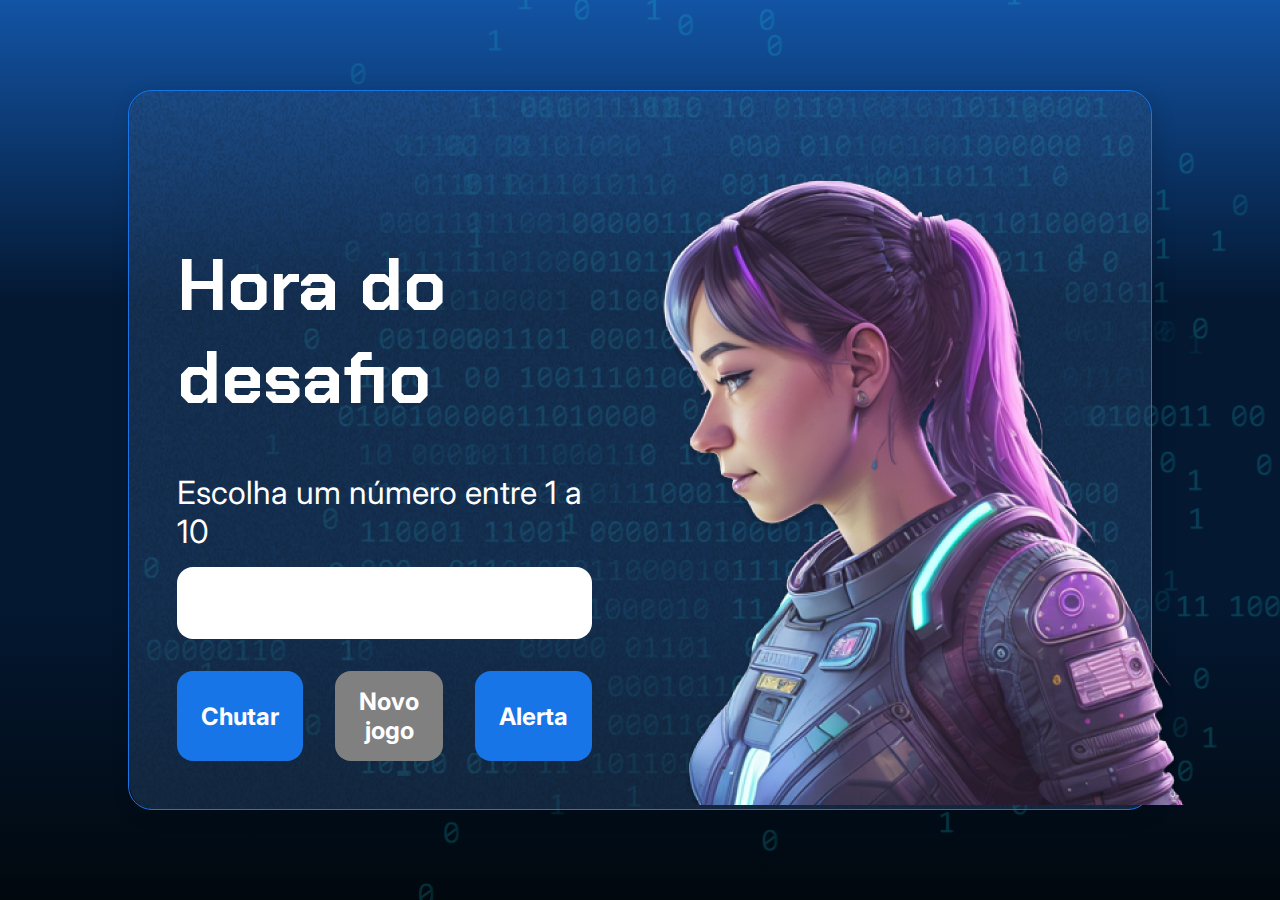
<file: desafioDeLogica2/index.html>
<!DOCTYPE html>
<html lang="pt-br">

<head>
    <meta charset="UTF-8">
    <meta name="viewport" content="width=device-width, initial-scale=1.0">
    <script src="https://code.responsivevoice.org/responsivevoice.js"></script>
    <link rel="preconnect" href="https://fonts.googleapis.com">
    <link rel="preconnect" href="https://fonts.gstatic.com" crossorigin>
    <link href="https://fonts.googleapis.com/css2?family=Chakra+Petch:wght@700&family=Inter:wght@400;700&display=swap"
        rel="stylesheet">
    <link rel="stylesheet" href="style.css">
    <title>JS Game</title>
</head>

<body>

    <div class="container">
        <div class="container__conteudo">
            <div class="container__informacoes">
                <div class="container__texto">
                    <h1></h1>
                    <p class="texto__paragrafo">Escolha um número entre 1 a 10</p>
                </div>
                <input type="number" min="1" max="10" class="container__input">
                <div class="chute container__botoes">
                    <button onclick="verificarChute()" class="container__botao">Chutar</button>
                    <button onclick="" id="reiniciar" class="container__botao" disabled>Novo jogo</button>
                    <button onclick="botaoDeAlerta()" class="container__botao" >Alerta</button>
                </div>
            </div>
            <img src="./img/ia.png" alt="Uma pessoa olhando para a esquerda" class="container__imagem-pessoa" />
        </div>
    </div>




    <script src="app.js" defer></script>
</body>

</html>
</file>
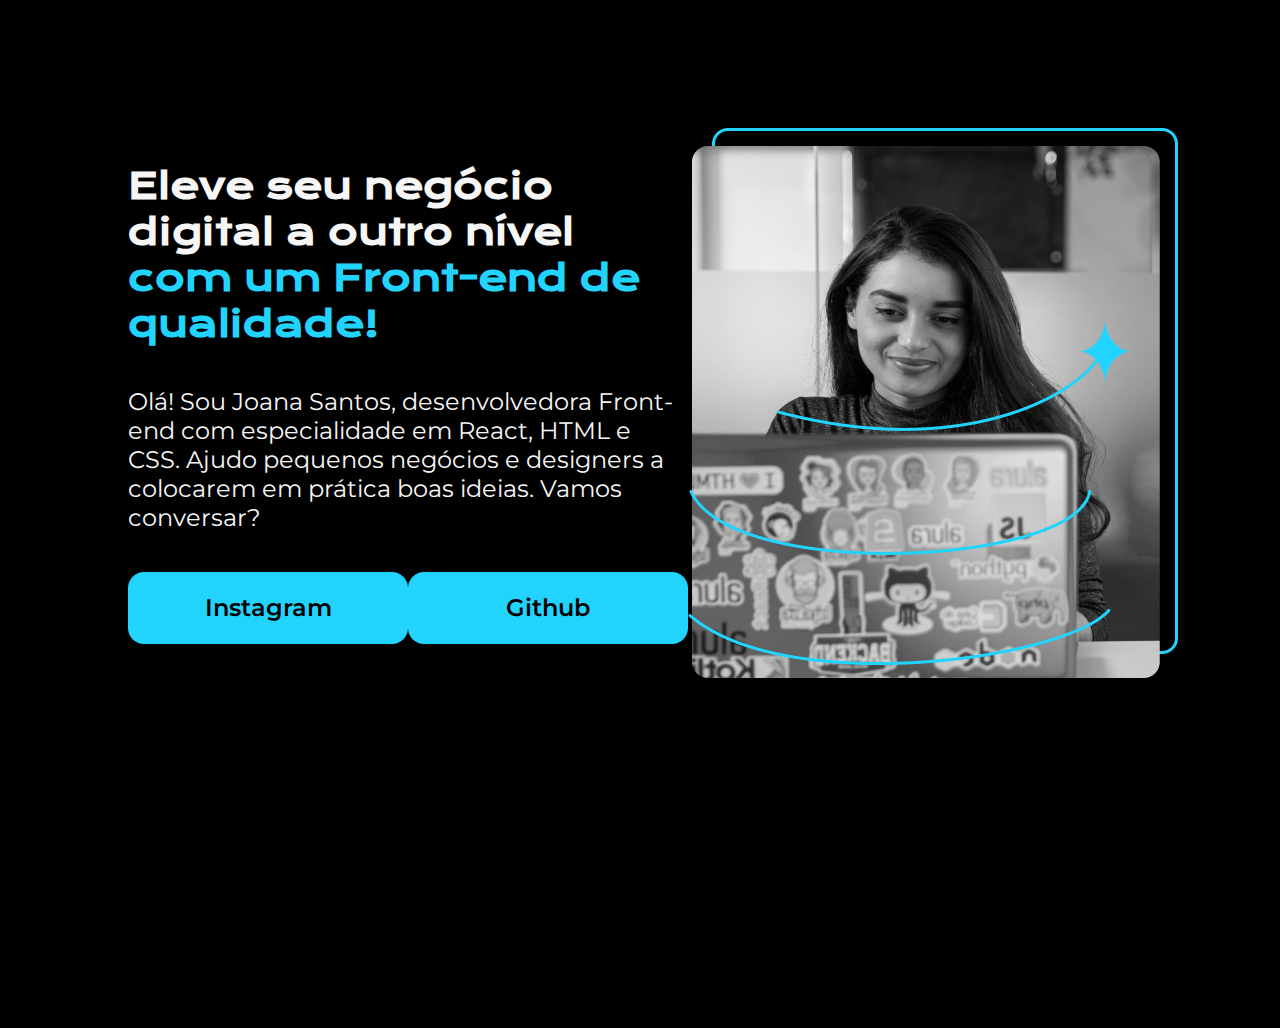
<file: html-logo-main/index.html>
<!DOCTYPE html>
<html lang="en">

<head>
    <meta charset="UTF-8">
    <meta http-equiv="X-UA-Compatible" content="IE=edge">
    <meta name="viewport" content="width=device-width, initial-scale=1.0">

    <link rel="stylesheet" href="style.css">
    <title>Portfolio</title>
</head>

<body>
    <header></header>
    <main class="apresentacao">
        <section class="apresentacao__conteudo">
            <h1 class="apresentacao__conteudo__titulo">Eleve seu negócio digital a outro nível <strong class="titulo-destaque">com um Front-end de qualidade!</strong></h1>
            <p class="apresentacao__conteudo__texto">Olá! Sou Joana Santos, desenvolvedora Front-end com especialidade em React, HTML e CSS. Ajudo pequenos negócios e designers a colocarem em prática boas ideias. Vamos conversar?</p>
            <div class="apresentacao__links">
                <a class="apresentacao__links__link" href="https://instagram.com/rafaballerini">Instagram</a>
                <a class="apresentacao__links__link" href="https://github.com/guilhermeonrails">Github</a>
            </div>
        </section>
        <img src="assets/Imagem.png" alt="Foto da Joana programando">
    </main>
    <footer></footer>
</body>

</html>
</file>
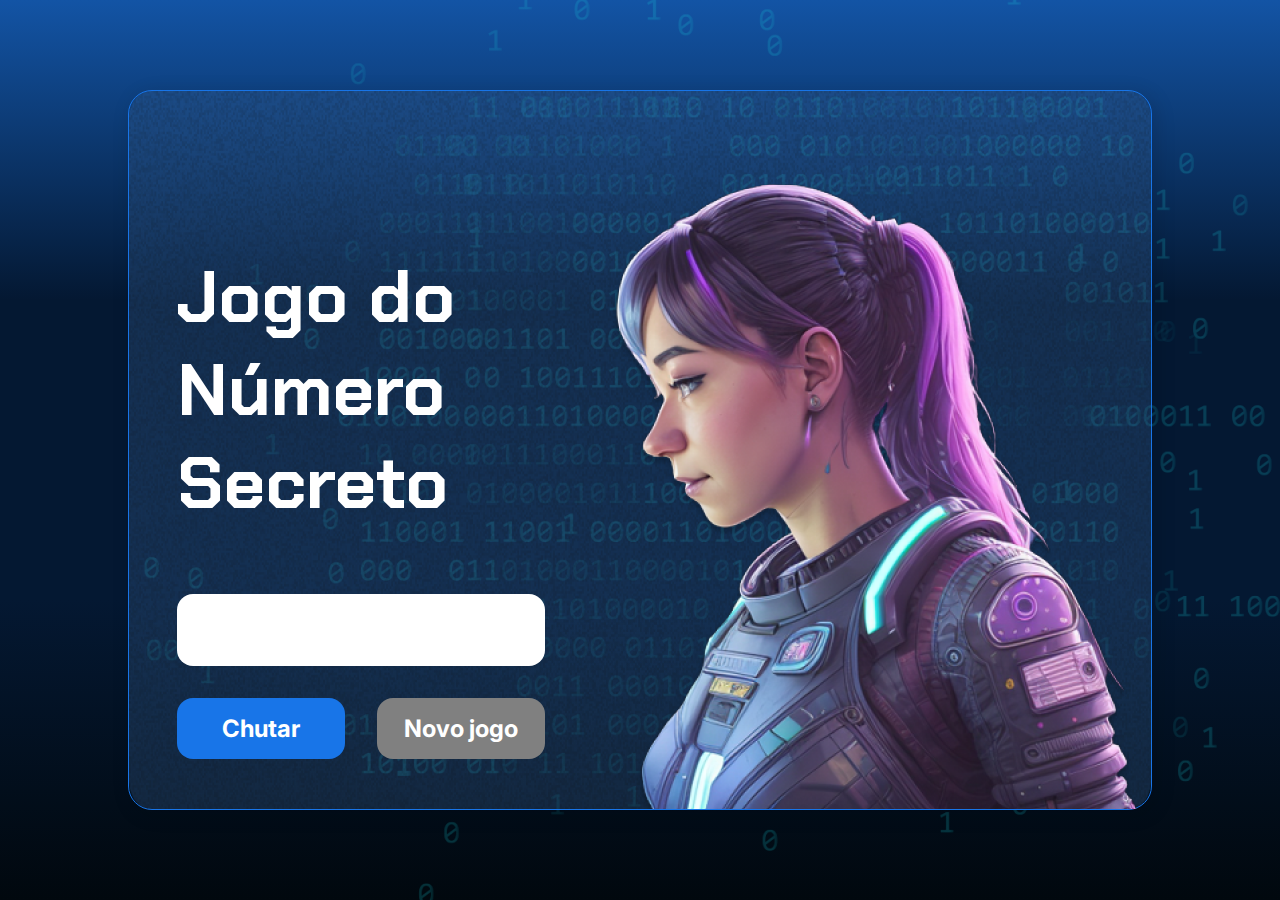
<file: js-curso-2-aula1/index.html>
<!DOCTYPE html>
<html lang="pt-br">

<head>
    <meta charset="UTF-8">
    <meta name="viewport" content="width=device-width, initial-scale=1.0">
    <script src="https://code.responsivevoice.org/responsivevoice.js"></script>
    <link rel="preconnect" href="https://fonts.googleapis.com">
    <link rel="preconnect" href="https://fonts.gstatic.com" crossorigin>
    <link href="https://fonts.googleapis.com/css2?family=Chakra+Petch:wght@700&family=Inter:wght@400;700&display=swap"
        rel="stylesheet">
    <link rel="stylesheet" href="style.css">
    <title>JS Game</title>
</head>

<body>

    <div class="container">
        <div class="container__conteudo">
            <div class="container__informacoes">
                <div class="container__texto">
                    <h1></h1>
                    <p class="texto__paragrafo"></p>
                </div>
                <input type="number" min="1" max="10" class="container__input">
                <div class="chute container__botoes">
                    <button onclick="verificarChute()" class="container__botao">Chutar</button>
                    <button onclick="reiniciarJogo()" id="reiniciar" class="container__botao" disabled>Novo jogo</button>
                </div>
            </div>
            <img src="./img/ia.png" alt="Uma pessoa olhando para a esquerda" class="container__imagem-pessoa" />
        </div>
    </div>




    <script src="app.js" defer></script>
</body>

</html>
</file>
<file: desafioDeLogica2/style.css>
* {
    box-sizing: border-box;
    margin: 0;
    padding: 0;
    color: white;
}

body {
    background: linear-gradient(#1354A5 0%, #041832 33.33%, #041832 66.67%, #01080E 100%);
    height: 100vh;
    display: flex;
    align-items: center;
    justify-content: center;
}


body::before {
    background-image: url("img/code.png");
    background-repeat: no-repeat;
    background-position: right;
    content: "";
    display: block;
    position: absolute;
    width: 100%;
    height: 100%;
    opacity: 0.4;
}

.container {
    width: 80%;
    height: 80%;
    display: flex;
    align-items: center;
    justify-content: space-between;
    border-radius: 24px;
    border: 1px solid #1875E8;
    box-shadow: 4px 4px 20px 0px rgba(1, 8, 14, 0.15);
    background-image: url("img/Ruido.png");
    background-size: 100% 100%;
    position: relative;
}


.container__conteudo {
    display: flex;
    align-items: center;
    position: absolute;
    bottom: 0;
}

.container__informacoes {
    flex: 1;
    padding: 3rem;
}

.container__botao {
    border-radius: 16px;
    background: #1875E8;
    padding: 16px 24px;
    width: 100%;
    font-size: 24px;
    font-weight: 700;
    border: none;
    margin-top: 2rem;
}

.container__texto {
    margin: 16px 0 16px 0;
}

.container__texto-azul {
    color: #1875E8;
}

.container__input {
    width: 100%;
    height: 72px;
    border-radius: 16px;
    background-color: #FFF;
    border: none;
    color: #1875E8;
    padding: 2rem;
    font-size: 24px;
    font-weight: 700;
    font-family: 'Inter', sans-serif;
}

.container__botoes {
    display: flex;
    gap: 2em;
}

h1 {
    font-family: 'Chakra Petch', sans-serif;
    font-size: 72px;
    padding-bottom: 3rem;
}

p,
button {
    font-family: 'Inter', sans-serif;
}

.texto__paragrafo {
    font-size: 32px;
    font-weight: 400;
}

button:disabled {
    background-color: gray;
}

@media screen and (max-width: 1250px) {

    h1 {
        font-size: 50px;
    }

    .container__botao {
        font-size: 16px;
    }


    .texto__paragrafo {
        font-size: 24px;
    }

    .container__imagem-pessoa {
        display: none;
    }

    .container__conteudo {
        display: block;
        position: inherit;
    }

    .container__informacoes {
        padding: 1rem
    }
}
</file>
<file: html-logo-main/style.css>
@import url('https://fonts.googleapis.com/css2?family=Krona+One&family=Montserrat:wght@400;600&display=swap');

* {
    margin: 0;
    padding: 0;
}

body {
    height: 100vh;
    box-sizing: border-box;
    background-color: #000000;
    color: #F6F6F6;
}

.titulo-destaque{
    color: #22D4FD;
}

.apresentacao{
    margin: 10%;
    display: flex;
    align-items: center;
    justify-content: space-between;
}
.apresentacao__conteudo{
    width: 615px;
}

.apresentacao__conteudo__titulo{
    font-size: 36px;
    font-family: 'Krona One', sans-serif;
}

.apresentacao__conteudo__texto{
    font-size: 24px;
    font-family: 'Montserrat', sans-serif;
}

.apresentacao__links{
    display: flex;
    justify-content: space-between;
}


.apresentacao__links__link {
    background-color: #22D4FD;
    width: 280px;
    text-align: center;
    border-radius: 16px;
    font-size: 24px;
    font-weight: 600;
    padding: 21.5px 0;
    text-decoration: none;
    color: #000000;
    font-family: 'Montserrat', sans-serif;
}

.apresentacao__conteudo {
    width: 615px;
    display: flex;
    flex-direction: column;
    gap: 40px;
}

img {
    /* Adicionar estilos para formatar a imagem */
}

/* Adicionar mais estilos conforme necessário */
</file>
<file: js-curso-2-aula1/style.css>
* {
    box-sizing: border-box;
    margin: 0;
    padding: 0;
    color: white;
}

body {
    background: linear-gradient(#1354A5 0%, #041832 33.33%, #041832 66.67%, #01080E 100%);
    height: 100vh;
    display: flex;
    align-items: center;
    justify-content: center;
}


body::before {
    background-image: url("img/code.png");
    background-repeat: no-repeat;
    background-position: right;
    content: "";
    display: block;
    position: absolute;
    width: 100%;
    height: 100%;
    opacity: 0.4;
}

.container {
    width: 80%;
    height: 80%;
    display: flex;
    align-items: center;
    justify-content: space-between;
    border-radius: 24px;
    border: 1px solid #1875E8;
    box-shadow: 4px 4px 20px 0px rgba(1, 8, 14, 0.15);
    background-image: url("img/Ruido.png");
    background-size: 100% 100%;
    position: relative;
}


.container__conteudo {
    display: flex;
    align-items: center;
    position: absolute;
    bottom: 0;
}

.container__informacoes {
    flex: 1;
    padding: 3rem;
}

.container__botao {
    border-radius: 16px;
    background: #1875E8;
    padding: 16px 24px;
    width: 100%;
    font-size: 24px;
    font-weight: 700;
    border: none;
    margin-top: 2rem;
}

.container__texto {
    margin: 16px 0 16px 0;
}

.container__texto-azul {
    color: #1875E8;
}

.container__input {
    width: 100%;
    height: 72px;
    border-radius: 16px;
    background-color: #FFF;
    border: none;
    color: #1875E8;
    padding: 2rem;
    font-size: 24px;
    font-weight: 700;
    font-family: 'Inter', sans-serif;
}

.container__botoes {
    display: flex;
    gap: 2em;
}

h1 {
    font-family: 'Chakra Petch', sans-serif;
    font-size: 72px;
    padding-bottom: 3rem;
}

p,
button {
    font-family: 'Inter', sans-serif;
}

.texto__paragrafo {
    font-size: 32px;
    font-weight: 400;
}

button:disabled {
    background-color: gray;
}

@media screen and (max-width: 1250px) {

    h1 {
        font-size: 50px;
    }

    .container__botao {
        font-size: 16px;
    }


    .texto__paragrafo {
        font-size: 24px;
    }

    .container__imagem-pessoa {
        display: none;
    }

    .container__conteudo {
        display: block;
        position: inherit;
    }

    .container__informacoes {
        padding: 1rem
    }
}
</file>
